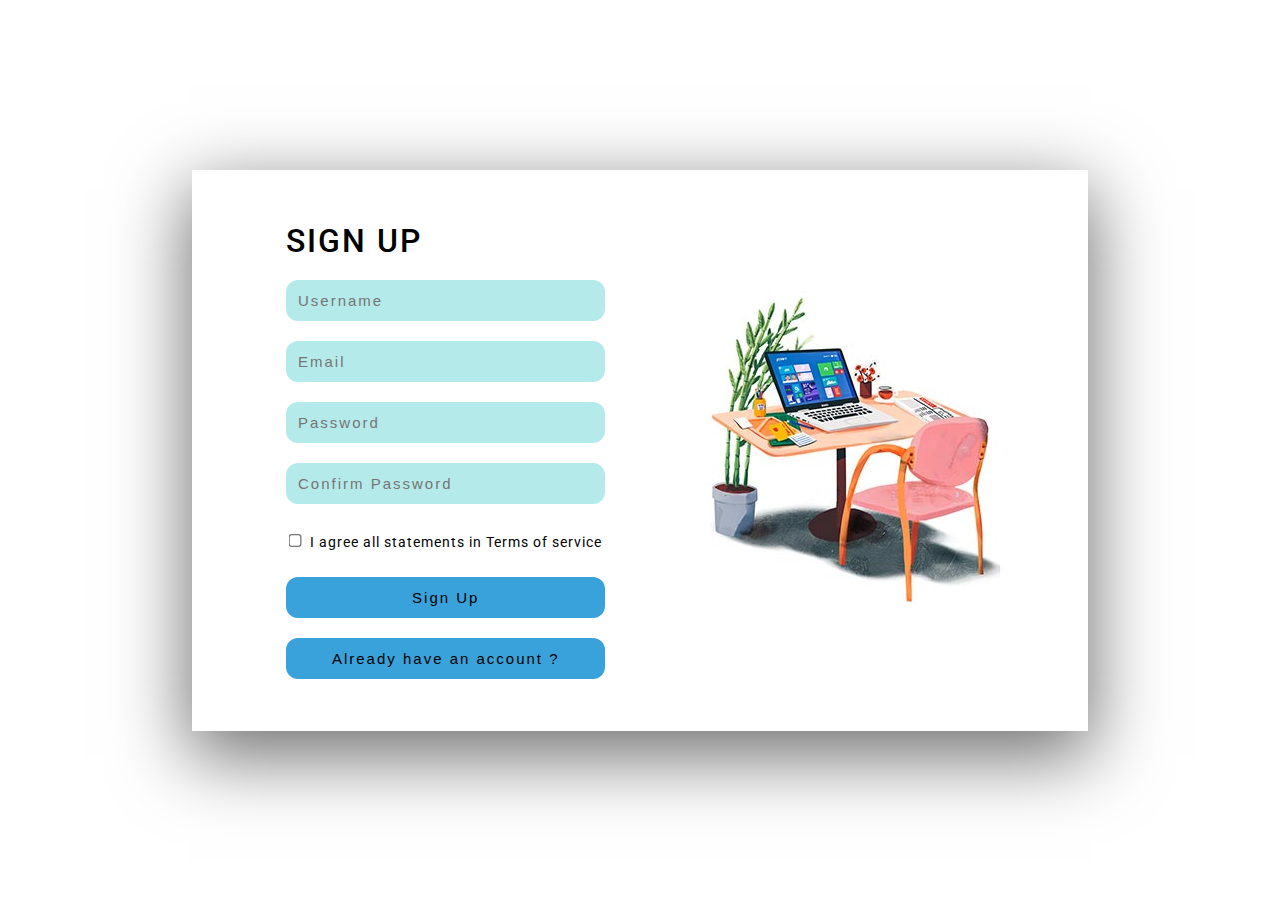
<file: index.html>
<!DOCTYPE html>
<html lang="en">
   <head>
      <meta charset="UTF-8" />
      <meta http-equiv="X-UA-Compatible" content="IE=edge" />
      <meta name="viewport" content="width=device-width, initial-scale=1.0" />
      <title>Register</title>
      <link rel="stylesheet" href="./css/styles.css" />
   </head>
   <body>
      <main>
         <div class="signup-wrapper">
            <div class="signup-form">
               <h1>Sign Up</h1>
               <form id="signup-form" method="post">
                  <input type="text" name="username" placeholder="Username" required />
                  <input type="email" name="email" placeholder="Email" required />
                  <input
                     type="password"
                     name="password"
                     placeholder="Password"
                     required
                  />
                  <input
                     type="password"
                     name="confirmPassword"
                     placeholder="Confirm Password"
                     required
                  />
                  <div class="term-condition">
                     <input type="checkbox" /><span
                        >I agree all statements in Terms of service</span
                     >
                  </div>
                  <button type="submit">Sign Up</button>
                  <button type="button" id="signup-form-button" onclick="hide()">
                     Already have an account ?
                  </button>
               </form>
            </div>
            <div class="signup-image">
               <img src="./images/signup-image.jpg" alt="" />
            </div>
         </div>

         <div class="signin-wrapper hide">
            <div class="signin-image">
               <img src="./images/signin-image.jpg" alt="" />
            </div>
            <div class="signin-form">
               <h1>Sign In</h1>
               <form id="signin-form" method="post">
                  <input type="email" name="email" placeholder="Email" required />
                  <input
                     type="password"
                     name="password"
                     placeholder="Password"
                     required
                  />
                  <button type="submit">Sign In</button>
                  <button type="button" id="signin-form-button" onclick="hide()">
                     Don't have an account ?
                  </button>
               </form>
            </div>
         </div>
      </main>
      <script src="./js/app.js"></script>
   </body>
</html>
</file>
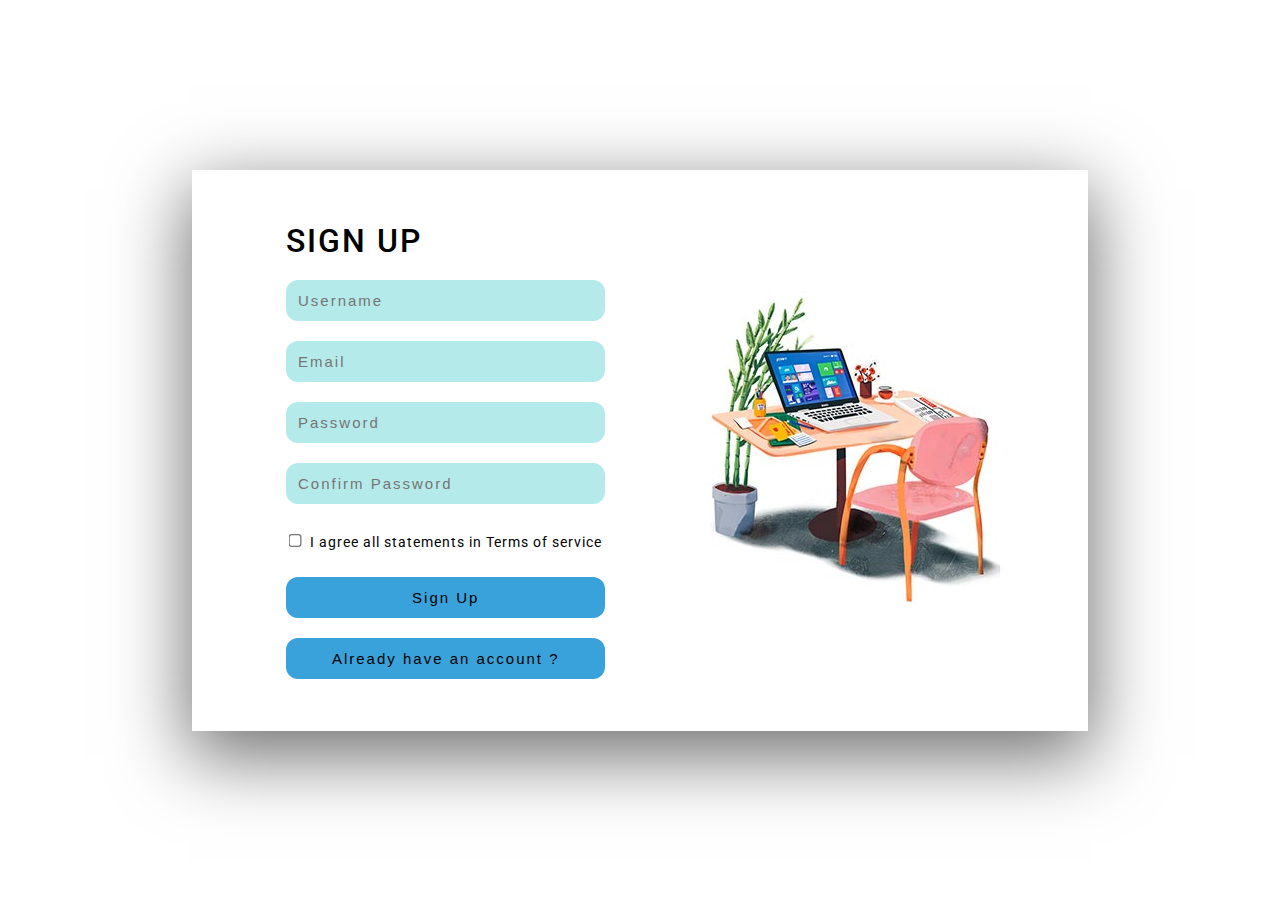
<file: test.html>
<!DOCTYPE html>
<html lang="en">
   <head>
      <meta charset="UTF-8" />
      <meta http-equiv="X-UA-Compatible" content="IE=edge" />
      <meta name="viewport" content="width=device-width, initial-scale=1.0" />
      <title>Document</title>
   </head>
   <body>
      <h1>Hello World</h1>

      <script>
         if (!sessionStorage.getItem('isLoggedIn')) {
            window.location = '/';
         }
      </script>
   </body>
</html>
</file>
<file: css/styles.css>
@import url('https://fonts.googleapis.com/css2?family=Roboto&display=swap');

* {
   margin: 0;
   padding: 0;
   box-sizing: border-box;
}

html {
   font-family: 'Roboto', sans-serif;
}

body {
   display: flex;
   align-items: center;
   justify-content: center;
   height: 100vh;
}

main {
   width: 70%;
   box-shadow: rgba(0, 0, 0, 0.56) 0px 22px 70px 4px;
}

.signup-wrapper {
   display: flex;
   justify-content: space-around;
   align-items: center;
   padding: 42px 30px;
}

.signup-wrapper .signup-form h1 {
   letter-spacing: 2px;
   text-transform: uppercase;
   font-weight: 500;
   margin: 10px;
}

.signup-wrapper .signup-form form {
   display: flex;
   flex-direction: column;
}

.signup-wrapper .signup-form form input {
   margin: 10px;
   padding: 12px;
   width: 98%;
   border: none;
   background-color: #b5eaea;
   border-radius: 12px;
   font-size: 15px;
   letter-spacing: 2px;
}

.signup-wrapper .signup-form form input:focus {
   outline: none;
}
.signup-wrapper .signup-form form .term-condition {
   margin-left: 4px;
   margin: 10px 0 10px 4px;
}

.signup-wrapper .signup-form form .term-condition input[type='checkbox'] {
   width: 10px;
   display: inline;
   -webkit-transform: scale(1.3);
   cursor: pointer;
}

.signup-wrapper .signup-form form .term-condition span {
   font-size: 14px;
   letter-spacing: 1px;
   line-height: 10px;
}

.signup-wrapper .signup-form form button {
   margin: 10px;
   padding: 12px;
   width: 98%;
   border: none;
   background-color: #39a2db;
   border-radius: 12px;
   font-size: 15px;
   letter-spacing: 2px;
   cursor: pointer;
}

.signin-wrapper {
   display: flex;
   justify-content: space-around;
   align-items: center;
   padding: 42px 30px;
}

.signin-wrapper .signin-form {
   width: 40%;
}

.signin-wrapper .signin-form h1 {
   letter-spacing: 2px;
   text-transform: uppercase;
   font-weight: 500;
   margin: 10px;
}

.signin-wrapper .signin-form form {
   display: flex;
   flex-direction: column;
}

.signin-wrapper .signin-form form input {
   margin: 10px;
   padding: 12px;
   width: 98%;
   border: none;
   background-color: #b5eaea;
   border-radius: 12px;
   font-size: 15px;
   letter-spacing: 2px;
}

.signin-wrapper .signin-form form input:focus {
   outline: none;
}
.signin-wrapper .signin-form form .term-condition {
   margin-left: 4px;
   margin: 10px 0 10px 4px;
}

.signin-wrapper .signin-form form .term-condition input[type='checkbox'] {
   width: 10px;
   display: inline;
   -webkit-transform: scale(1.3);
   cursor: pointer;
}

.signin-wrapper .signin-form form .term-condition span {
   font-size: 14px;
   letter-spacing: 1px;
   line-height: 10px;
}

.signin-wrapper .signin-form form button {
   margin: 10px;
   padding: 12px;
   width: 98%;
   border: none;
   background-color: #39a2db;
   border-radius: 12px;
   font-size: 15px;
   letter-spacing: 2px;
   cursor: pointer;
}

.hide {
   display: none;
}
</file>
